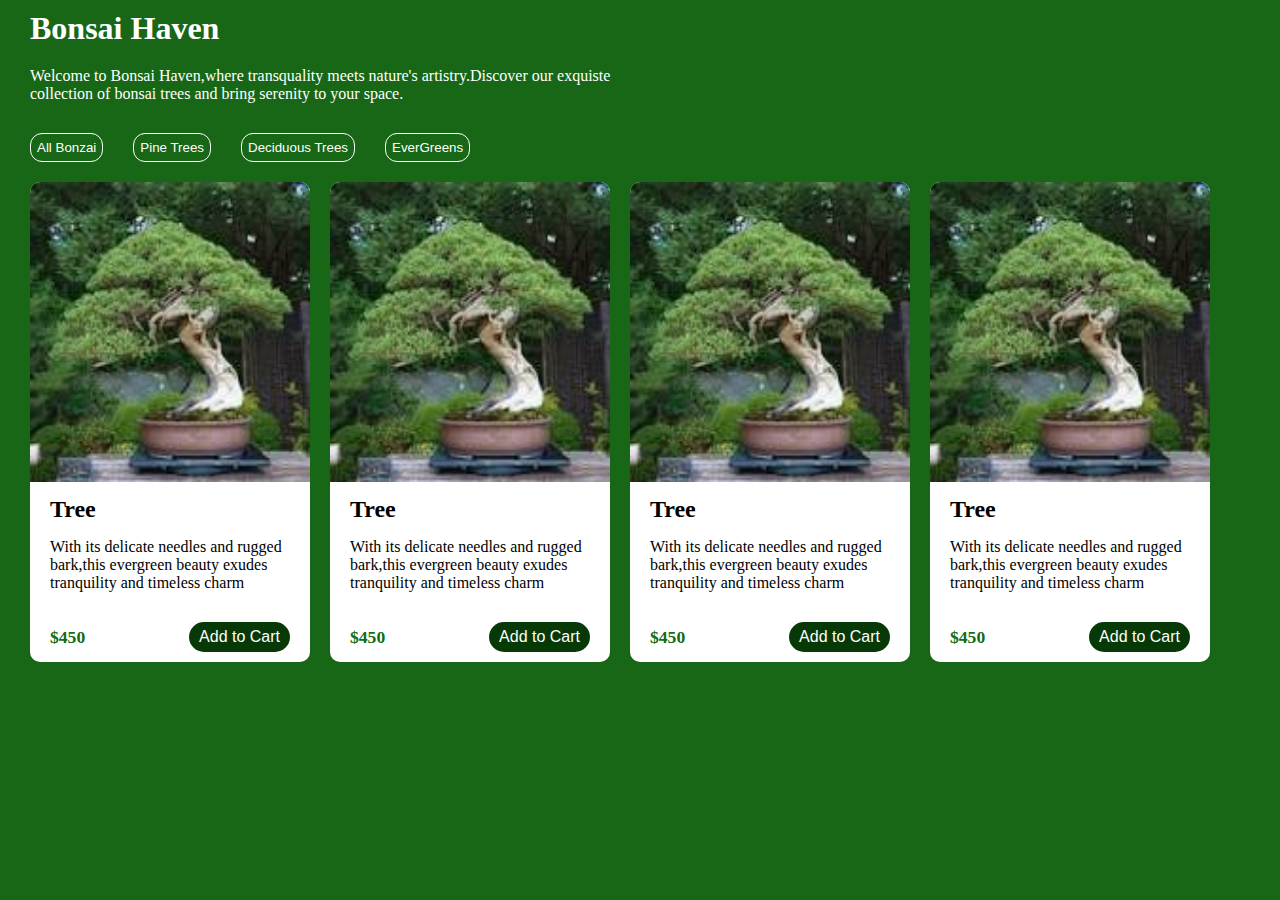
<file: HTML&CSS/Bonsai Haven/index.html>
<!DOCTYPE html>
<html lang="en">
<head>
    <meta charset="UTF-8">
    <meta name="viewport" content="width=device-width, initial-scale=1.0">
    <title>Document</title>
    <link rel="stylesheet" href="style.css">
</head>
<body>
    <header>
        <h1>Bonsai Haven</h1>
        <p>Welcome to Bonsai Haven,where transquality meets nature's artistry.Discover our exquiste <br>
            collection of bonsai trees and bring serenity to your space.
        </p>
    </header>
    <main>
        <div class="category">
            <button class="allBonzai option">
                All Bonzai
            </button>
            <button class="pineTrees option">
                Pine Trees
            </button>
            <button class="deciduousTrees option">
                Deciduous Trees
            </button>
            <button class="everGreens option">
                EverGreens
            </button>
        </div>
        <div class="trees">
            <div class="tree">
                <img src="[data-uri]" alt="" class="treeImage">
                <div class="container">
                    <h2 class="title">Tree</h2>
                <p class="aboutTree">With its delicate needles and rugged bark,this evergreen beauty exudes tranquility and timeless charm</p>
                <div class="priceCart">
                <p class="price">$450</p>
                <button class="cartBtn">Add to Cart</button>
                </div>
                </div>
            </div>
            <div class="tree">
                <img src="[data-uri]" alt="" class="treeImage">
                <div class="container">
                    <h2 class="title">Tree</h2>
                <p class="aboutTree">With its delicate needles and rugged bark,this evergreen beauty exudes tranquility and timeless charm</p>
                <div class="priceCart">
                <p class="price">$450</p>
                <button class="cartBtn">Add to Cart</button>
                </div>
                </div>
            </div>
            <div class="tree">
                <img src="[data-uri]" alt="" class="treeImage">
                <div class="container">
                    <h2 class="title">Tree</h2>
                <p class="aboutTree">With its delicate needles and rugged bark,this evergreen beauty exudes tranquility and timeless charm</p>
                <div class="priceCart">
                <p class="price">$450</p>
                <button class="cartBtn">Add to Cart</button>
                </div>
                </div>
            </div>
            <div class="tree">
                <img src="[data-uri]" alt="" class="treeImage">
                <div class="container">
                    <h2 class="title">Tree</h2>
                <p class="aboutTree">With its delicate needles and rugged bark,this evergreen beauty exudes tranquility and timeless charm</p>
                <div class="priceCart">
                <p class="price">$450</p>
                <button class="cartBtn">Add to Cart</button>
                </div>
                </div>
            </div>
        </div>
    </main>
</body>
</html>
</file>
<file: HTML&CSS/Bonsai Haven/style.css>
*
{
    margin: 0;
    padding: 0;
}
body
{
    margin: 0px 30px;
    background-color: rgb(23, 103, 23);
    display: flex;
    flex-direction: column;
    gap:10px;
}
header
{
    margin: 10px 0px;
    display: flex;
    flex-direction: column;
    gap:20px;
    color:white;
}

main
{
    display: flex;
    flex-direction: column;
    gap:10px;
}
.category
{
    display: flex;
    gap:30px;
    margin: 10px 0px;
}
.option
{
    border-radius: 12px;
    background-color: inherit;
    color:white;
    border:1px solid;
    padding:6px;
}
.option:hover
{
    color:white;
    cursor: pointer;
    background-color: rgb(38, 192, 38);;
}
.trees
{
    display: flex;
    gap:20px;
    margin-bottom: 20px;
}
.tree
{
    border:1px solid inherit;
    border-bottom-left-radius: 10px;
    border-bottom-right-radius: 10px;
    border-top-left-radius: 10px;
   border-top-right-radius: 10px;
    width:280px;
    background-color: white;
}
.container
{
    padding:10px 20px;
    display: flex;
    flex-direction: column;
    gap:15px;
}
.treeImage
{

   border-top-left-radius: 10px;
   border-top-right-radius: 10px;
    width:280px;
    height:300px;
}
.priceCart
{
    display: flex;
    justify-content: space-between;
    margin-top: 15px;
    align-items: center;
}
.price
{
    color:rgb(20, 108, 20);
    font-weight: bolder;
    font-size: 1.1rem;
}
.cartBtn
{
    cursor: pointer;
    padding:6px 10px;
    color:white;
    font-size: 1rem;
    border:none;
    background-color: rgb(7, 57, 7);;
    border-radius: 15px;
}
</file>
